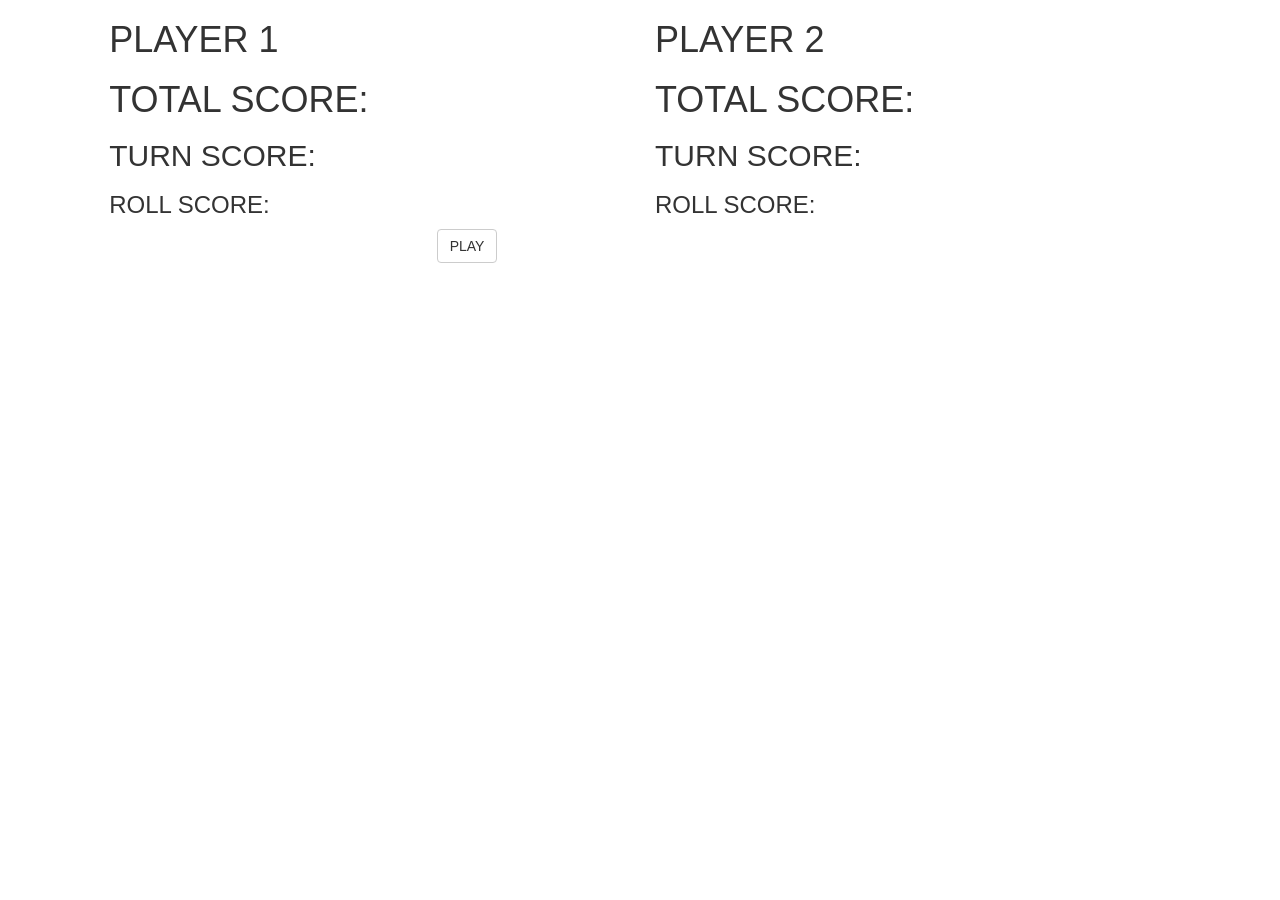
<file: index.html>
<!DOCTYPE html>
<html>
    <head>
        <link rel='stylesheet' href='https://maxcdn.bootstrapcdn.com/bootstrap/3.3.1/css/bootstrap.min.css'>
        <link href="css/styles.css" rel="stylesheet" type="text/css">
        <script src="js/jquery-1.11.3.js"></script>
        <script src="js/scripts.js"></script>
        <title></title>
    </head>
    <body>

        <div class="row" >

            <div class="col-md-1">
            </div>

            <div class="col-md-5">

                <!-- PLAYER 1 DISPLAY -->

                <div id="player1display">

                    <div>
                        <h1>PLAYER 1</h1>
                        <h1>TOTAL SCORE: <span class="player1totalscore"></span></h1>
                    </div>

                    <div id="player2removable">

                        <div>
                            <h2>TURN SCORE: <span class="player1turnresult"></span></h1>
                        </div>

                        <div>
                            <h3>ROLL SCORE: <span class="player1rollresult"></span></h1>
                        </div>

                    </div>

                </div>

                <!-- PLAYER 1 BUTTONS  -->

                <div id="player1buttons" class="hideablebuttons">

                    <!-- PLAYER 1 TURN -->

                    <form id="player1roll">
                            <button type="submit" class="btn btn-default">ROLL</button>
                    </form>

                    <!-- PLAYER 1 HOLD -->

                    <form id="player1hold">
                            <button type="submit" class="btn btn-default">HOLD</button>
                    </form>

                </div>

            </div>

            <div class="col-md-5">

                <!-- PLAYER 2 DISPLAY -->

                <div id="player2display">

                    <div>
                        <h1>PLAYER 2</h1>
                        <h1>TOTAL SCORE: <span class="player2totalscore"></span></h1>
                    </div>

                    <div id="player2removable">

                        <div>
                            <h2>TURN SCORE: <span class="player2turnresult"></span></h1>
                        </div>

                        <div>
                            <h3>ROLL SCORE: <span class="player2rollresult"></span></h1>
                        </div>

                    </div>

                </div>

                <!-- PLAYER 2 BUTTONS -->

                <div id="player2buttons" class="hideablebuttons">

                    <!-- PLAYER 2 TURN -->

                    <form id="player2roll">
                            <button type="submit" class="btn btn-default">ROLL</button>
                    </form>

                    <!-- PLAYER 2 HOLD -->

                    <form id="player2hold">
                            <button type="submit" class="btn btn-default">HOLD</button>
                    </form>

                </div>

            </div>

            <div class="col-md-1">
            </div>

        </div>

        <!-- PLAY BUTTON ROW -->

        <div class="row">

            <div class="col-md-4">
            </div>

            <div id="playbutton" class="col-md-4">
                <button type="submit" class="btn btn-default">PLAY</button>
            </div>

            <div class="col-md-4">
            </div>

        </div>

    </body>
</html>
</file>
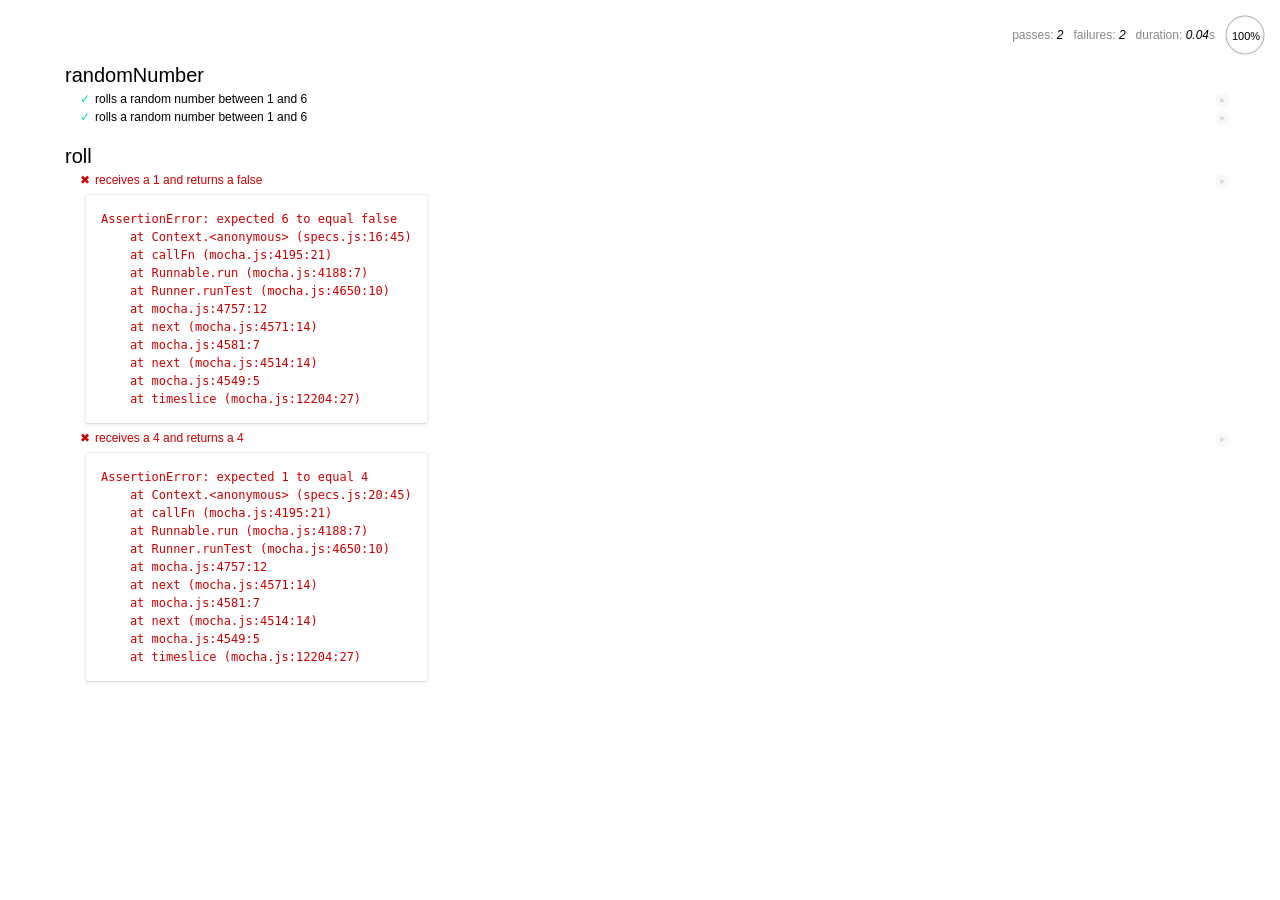
<file: spec/spec-runner.html>
<html>
<head>
    <title>Mocha spec runner</title>
    <link rel="stylesheet" href="mocha.css">
</head>
<body>
    <div id="mocha"></div>
    <script src="../js/jquery-1.11.3.js"></script>
    <script src="../js/scripts.js"></script>
    <script src="mocha.js"></script>
    <script src="chai.js"></script>
    <script>mocha.setup('bdd');</script>
    <script src="specs.js"></script>
    <script>
        expect = chai.expect;
        mocha.checkLeaks();
        mocha.globals(['jQuery']);
        mocha.run();
    </script>
</body>
</html>
</file>
<file: css/styles.css>
.hideablebuttons {
  display: none;
}
</file>
<file: spec/mocha.css>
@charset "utf-8";

body {
  margin:0;
}

#mocha {
  font: 20px/1.5 "Helvetica Neue", Helvetica, Arial, sans-serif;
  margin: 60px 50px;
}

#mocha ul,
#mocha li {
  margin: 0;
  padding: 0;
}

#mocha ul {
  list-style: none;
}

#mocha h1,
#mocha h2 {
  margin: 0;
}

#mocha h1 {
  margin-top: 15px;
  font-size: 1em;
  font-weight: 200;
}

#mocha h1 a {
  text-decoration: none;
  color: inherit;
}

#mocha h1 a:hover {
  text-decoration: underline;
}

#mocha .suite .suite h1 {
  margin-top: 0;
  font-size: .8em;
}

#mocha .hidden {
  display: none;
}

#mocha h2 {
  font-size: 12px;
  font-weight: normal;
  cursor: pointer;
}

#mocha .suite {
  margin-left: 15px;
}

#mocha .test {
  margin-left: 15px;
  overflow: hidden;
}

#mocha .test.pending:hover h2::after {
  content: '(pending)';
  font-family: arial, sans-serif;
}

#mocha .test.pass.medium .duration {
  background: #c09853;
}

#mocha .test.pass.slow .duration {
  background: #b94a48;
}

#mocha .test.pass::before {
  content: '✓';
  font-size: 12px;
  display: block;
  float: left;
  margin-right: 5px;
  color: #00d6b2;
}

#mocha .test.pass .duration {
  font-size: 9px;
  margin-left: 5px;
  padding: 2px 5px;
  color: #fff;
  -webkit-box-shadow: inset 0 1px 1px rgba(0,0,0,.2);
  -moz-box-shadow: inset 0 1px 1px rgba(0,0,0,.2);
  box-shadow: inset 0 1px 1px rgba(0,0,0,.2);
  -webkit-border-radius: 5px;
  -moz-border-radius: 5px;
  -ms-border-radius: 5px;
  -o-border-radius: 5px;
  border-radius: 5px;
}

#mocha .test.pass.fast .duration {
  display: none;
}

#mocha .test.pending {
  color: #0b97c4;
}

#mocha .test.pending::before {
  content: '◦';
  color: #0b97c4;
}

#mocha .test.fail {
  color: #c00;
}

#mocha .test.fail pre {
  color: black;
}

#mocha .test.fail::before {
  content: '✖';
  font-size: 12px;
  display: block;
  float: left;
  margin-right: 5px;
  color: #c00;
}

#mocha .test pre.error {
  color: #c00;
  max-height: 300px;
  overflow: auto;
}

#mocha .test .html-error {
  overflow: auto;
  color: black;
  line-height: 1.5;
  display: block;
  float: left;
  clear: left;
  font: 12px/1.5 monaco, monospace;
  margin: 5px;
  padding: 15px;
  border: 1px solid #eee;
  max-width: 85%; /*(1)*/
  max-width: calc(100% - 42px); /*(2)*/
  max-height: 300px;
  word-wrap: break-word;
  border-bottom-color: #ddd;
  -webkit-border-radius: 3px;
  -webkit-box-shadow: 0 1px 3px #eee;
  -moz-border-radius: 3px;
  -moz-box-shadow: 0 1px 3px #eee;
  border-radius: 3px;
}

#mocha .test .html-error pre.error {
  border: none;
  -webkit-border-radius: none;
  -webkit-box-shadow: none;
  -moz-border-radius: none;
  -moz-box-shadow: none;
  padding: 0;
  margin: 0;
  margin-top: 18px;
  max-height: none;
}

/**
 * (1): approximate for browsers not supporting calc
 * (2): 42 = 2*15 + 2*10 + 2*1 (padding + margin + border)
 *      ^^ seriously
 */
#mocha .test pre {
  display: block;
  float: left;
  clear: left;
  font: 12px/1.5 monaco, monospace;
  margin: 5px;
  padding: 15px;
  border: 1px solid #eee;
  max-width: 85%; /*(1)*/
  max-width: calc(100% - 42px); /*(2)*/
  word-wrap: break-word;
  border-bottom-color: #ddd;
  -webkit-border-radius: 3px;
  -webkit-box-shadow: 0 1px 3px #eee;
  -moz-border-radius: 3px;
  -moz-box-shadow: 0 1px 3px #eee;
  border-radius: 3px;
}

#mocha .test h2 {
  position: relative;
}

#mocha .test a.replay {
  position: absolute;
  top: 3px;
  right: 0;
  text-decoration: none;
  vertical-align: middle;
  display: block;
  width: 15px;
  height: 15px;
  line-height: 15px;
  text-align: center;
  background: #eee;
  font-size: 15px;
  -moz-border-radius: 15px;
  border-radius: 15px;
  -webkit-transition: opacity 200ms;
  -moz-transition: opacity 200ms;
  transition: opacity 200ms;
  opacity: 0.3;
  color: #888;
}

#mocha .test:hover a.replay {
  opacity: 1;
}

#mocha-report.pass .test.fail {
  display: none;
}

#mocha-report.fail .test.pass {
  display: none;
}

#mocha-report.pending .test.pass,
#mocha-report.pending .test.fail {
  display: none;
}
#mocha-report.pending .test.pass.pending {
  display: block;
}

#mocha-error {
  color: #c00;
  font-size: 1.5em;
  font-weight: 100;
  letter-spacing: 1px;
}

#mocha-stats {
  position: fixed;
  top: 15px;
  right: 10px;
  font-size: 12px;
  margin: 0;
  color: #888;
  z-index: 1;
}

#mocha-stats .progress {
  float: right;
  padding-top: 0;
}

#mocha-stats em {
  color: black;
}

#mocha-stats a {
  text-decoration: none;
  color: inherit;
}

#mocha-stats a:hover {
  border-bottom: 1px solid #eee;
}

#mocha-stats li {
  display: inline-block;
  margin: 0 5px;
  list-style: none;
  padding-top: 11px;
}

#mocha-stats canvas {
  width: 40px;
  height: 40px;
}

#mocha code .comment { color: #ddd; }
#mocha code .init { color: #2f6fad; }
#mocha code .string { color: #5890ad; }
#mocha code .keyword { color: #8a6343; }
#mocha code .number { color: #2f6fad; }

@media screen and (max-device-width: 480px) {
  #mocha {
    margin: 60px 0px;
  }

  #mocha #stats {
    position: absolute;
  }
}
</file>
